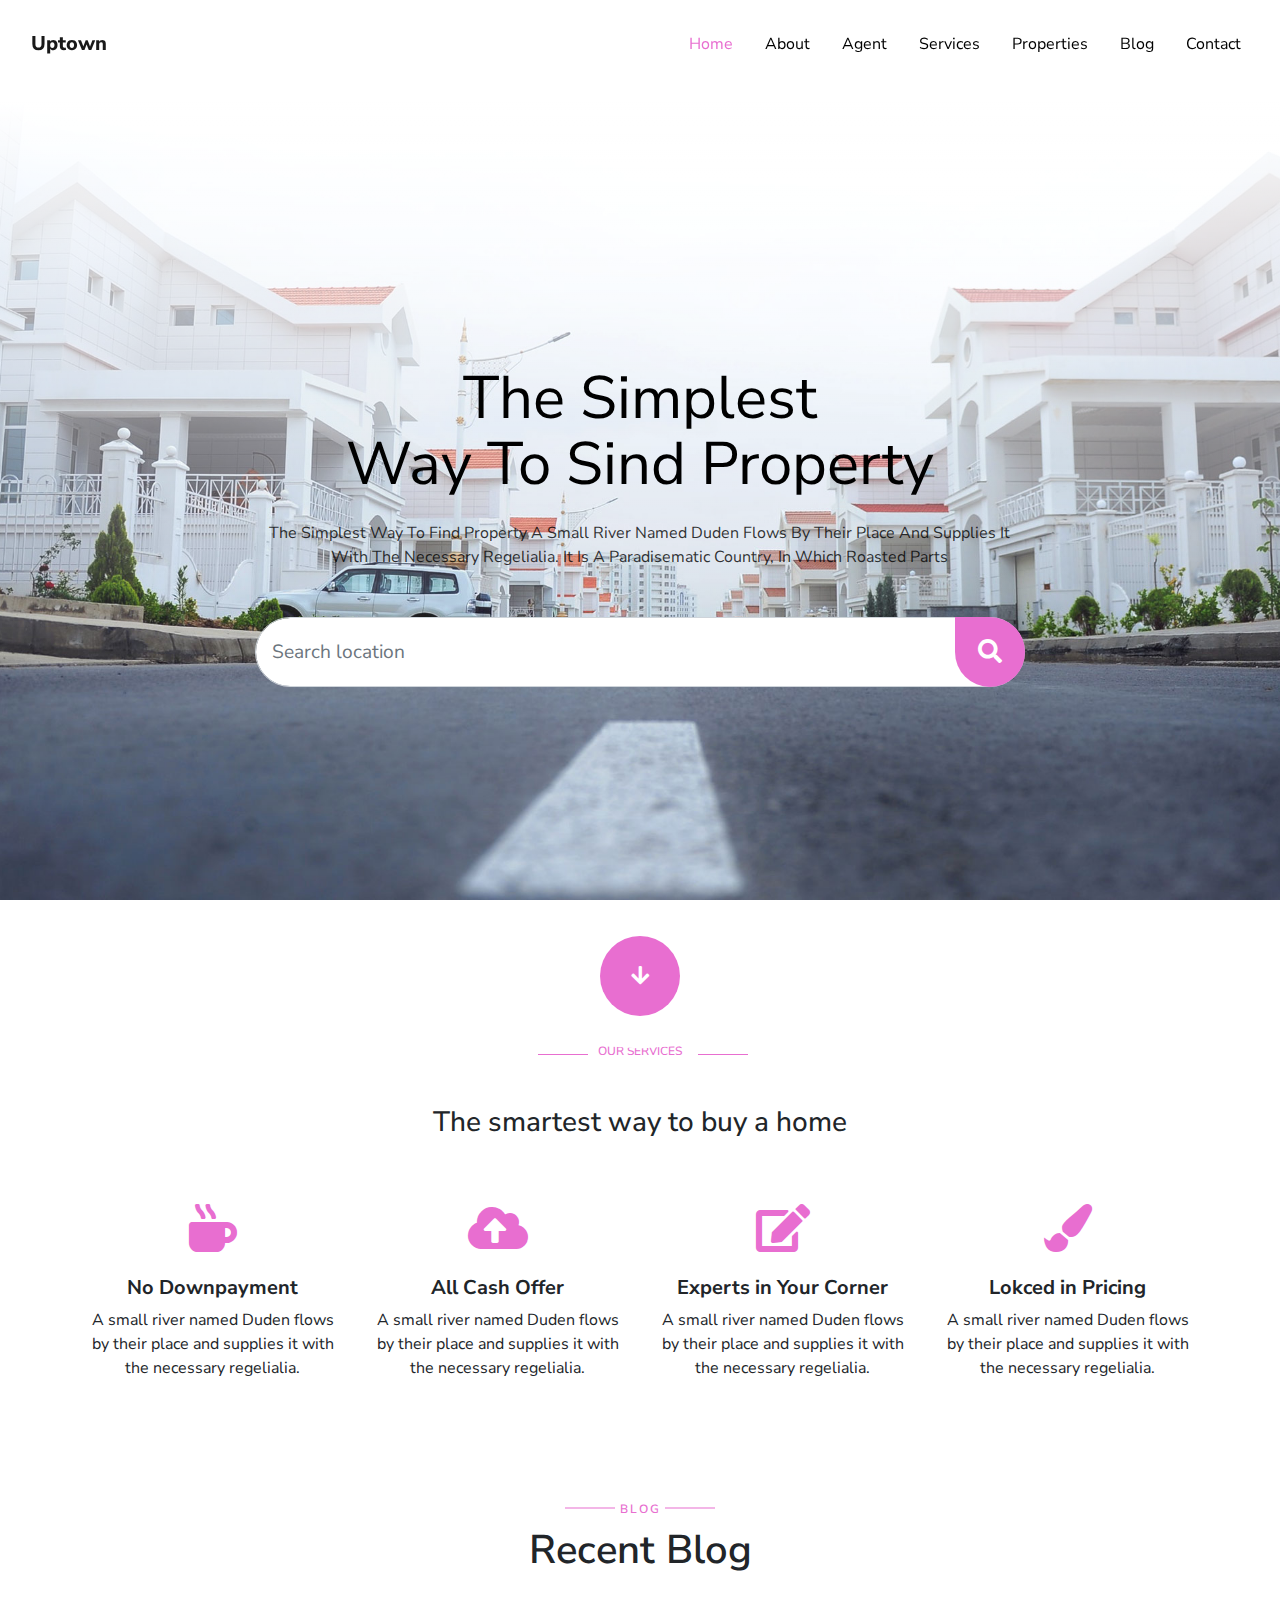
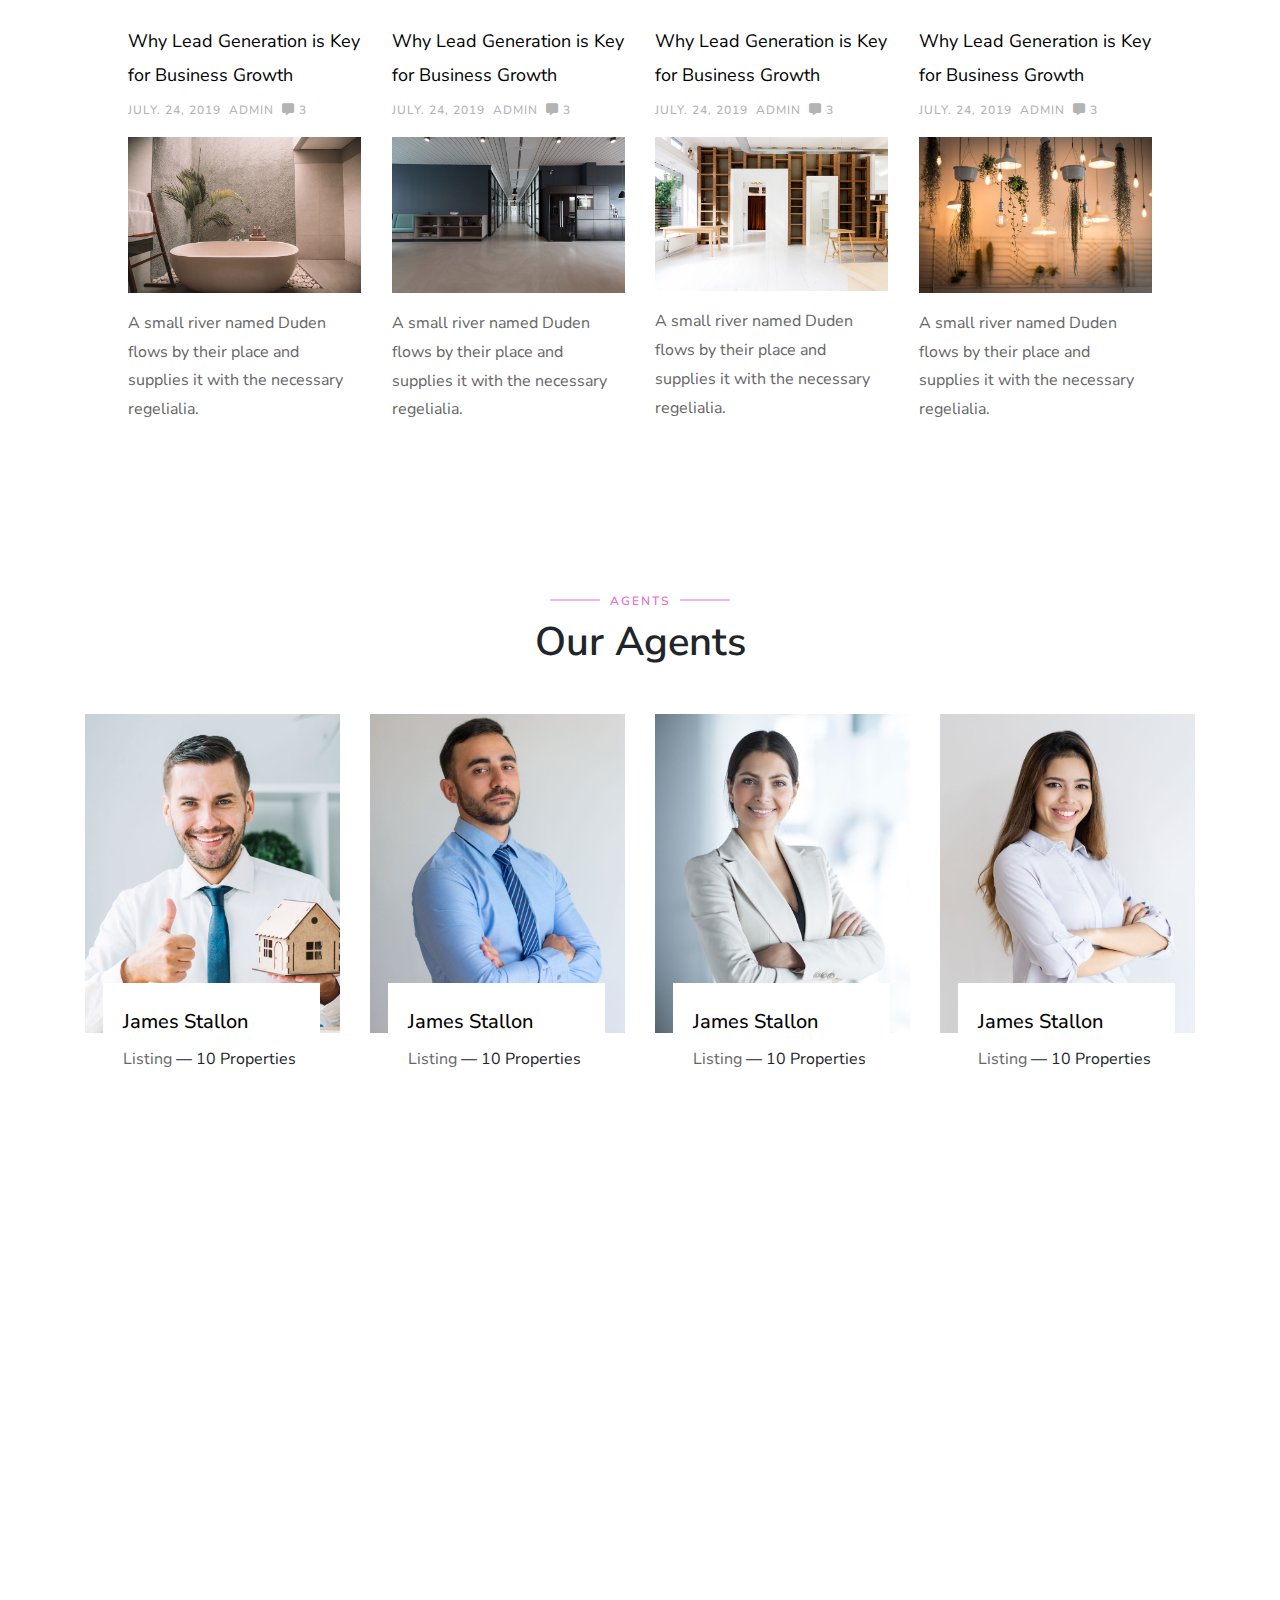
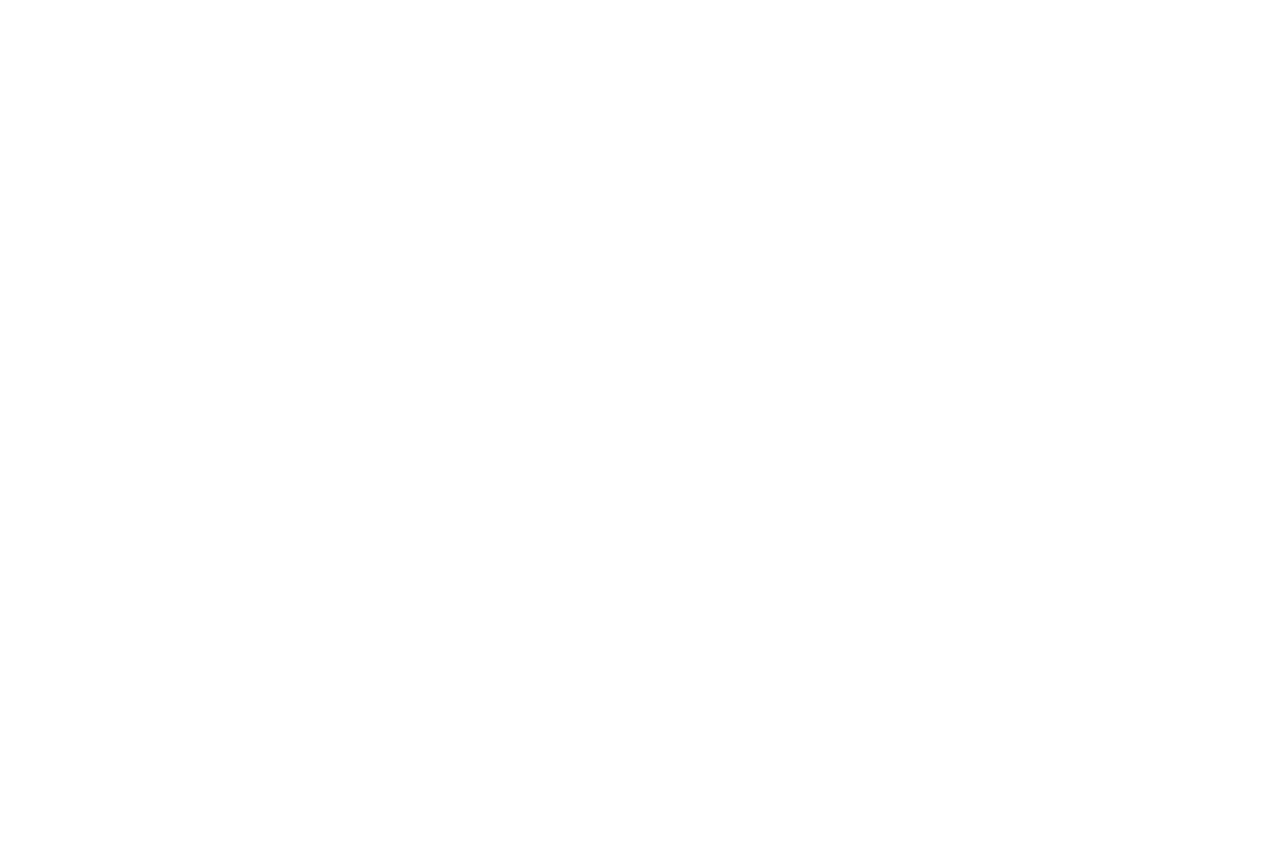
<file: index.html>
<!DOCTYPE html>
<html lang="en">
  <head>
    <meta charset="UTF-8" />
    <meta name="viewport" content="width=device-width, initial-scale=1.0" />
    <title>Uptown</title>
    <!-- Google font -->
    <link
      rel="stylesheet"
      href="https://fonts.googleapis.com/css?family=Nunito+Sans:200,300,400,600,700,800,900&amp;display=swap"
    />
    <!-- Css files links -->
    <link rel="stylesheet" href="css/all.min.css" />
    <link rel="stylesheet" href="css/bootstrap.min.css" />
    <link rel="stylesheet" href="css/style.css" />
  </head>
  <body>
        <!-- Home section -->
    <!-- Navbar -->
    <nav
      class="navbar navbar-expand-lg navbar-light  py-md-2 py-lg-4 fixed-top"
    >
      <div class="container-fluid text-capitalize">
        <a class="navbar-brand" href="#">uptown</a>
        <button
          class="navbar-toggler text-uppercase"
          type="button"
          data-bs-toggle="collapse"
          data-bs-target="#navbarSupportedContent"
          aria-controls="navbarSupportedContent"
          aria-expanded="false"
          aria-label="Toggle navigation"
        >
          <span class="navbar-toggler-icon pt-1 ">
            <i class="fas fa-bars"></i>
          </span>menu
        </button>
        <div class="collapse navbar-collapse" id="navbarSupportedContent">
          <ul class="navbar-nav ml-auto mb-2 mb-lg-0 ">
            <li class="nav-item pl-3">
              <a class="nav-link active" aria-current="page" href="#">home</a>
            </li>
            <li class="nav-item pl-3">
              <a class="nav-link" href="#">about</a>
            </li>
            <li class="nav-item pl-3">
              <a class="nav-link" href="#">agent</a>
            </li>
            <li class="nav-item pl-3">
              <a class="nav-link" href="#">services</a>
            </li>
            <li class="nav-item pl-3">
              <a class="nav-link" href="#">properties</a>
            </li>
            <li class="nav-item pl-3">
              <a class="nav-link" href="#">blog</a>
            </li>
            <li class="nav-item pl-3">
              <a class="nav-link" href="#">contact</a>
            </li>
          </ul>
        </div>
      </div>
    </nav>
    <!-- Home caption -->
    <section class="header text-capitalize position-relative my-5">
      <div class="overlay"></div>
      <div
        class="container w-75 d-flex align-items-center justify-content-center h-100"
      >
        <div class="row mt-5">
          <div class="col-lg-10 offset-1">
            <div class="header-caption text-center">
              <h1 class="my-4">The simplest <br />way to sind property</h1>
              <p class="my-4">
                The Simplest Way to Find Property A small river named Duden
                flows by their place and supplies it with the necessary
                regelialia. It is a paradisematic country, in which roasted
                parts
              </p>
              <div class="form-group d-flex  mt-5">
                <input
                  type="text"
                  name=""
                  id=""
                  class = "form-control position-relative rounded-pill py-4 px-3"
                  placeholder="Search location"
                />
                <div class="search-btn position-absolute">
                  <a class="text-white" href="#">
                    <i class="fas fa-search"></i
                  ></a>
                </div>
              </div>
            </div>
          </div>
        </div>
       <div class="scroll position-absolute">
        <div class="scrollBtn position-relative rounded-circle">
          <a href="#" class="position-relative">
            <span class="arrowDown  ">
              <i class="fas fa-arrow-down position-absolute"></i>
            </span>
          </a>
        </div> 
       </div>
        
    </section>

 <!-- ******************start services********************************* -->
 <section class="services text-center my-4 py-5">
  <div class="container">
      <h6>OUR SERVICES</h6>
      <h3 class="my-5"> The smartest way to buy a home</h3>
      <div class="row">
          <div class="col-md-3">
              <div class="item">
                  <i class="fas fa-mug-hot fa-3x my-3"></i>
                  <h5 class="my-2">No Downpayment</h5>
                  <p>A small river named Duden flows by their place and supplies it with the necessary regelialia.</p>
              </div>
          </div>

          <div class="col-md-3">
              <div class="item">
                  <i class="fas fa-cloud-upload-alt fa-3x my-3"></i>
                  <h5 class="my-2">All Cash Offer</h5>
                  <p>A small river named Duden flows by their place and supplies it with the necessary regelialia.</p>
              </div>
          </div>

          <div class="col-md-3">
              <div class="item">
                  <i class="fas fa-edit fa-3x my-3"></i>
                  <h5 class="my-2">Experts in Your Corner</h5>
                  <p>A small river named Duden flows by their place and supplies it with the necessary regelialia.</p>
              </div>
          </div>

          <div class="col-md-3">
              <div class="item">
                  <i class="fas fa-paint-brush fa-3x my-3"></i>
                  <h5 class="my-2">Lokced in Pricing</h5>
                  <p>A small river named Duden flows by their place and supplies it with the necessary regelialia.</p>
              </div>
          </div>
      </div>
  </div>
</section>
<!-- ******************end services********************************* -->





    <!--blogSection-->
    <section  id="blogSection">
      <div class="m-5 text-center">
          <span class="spanHeader m-2 text-uppercase">Blog</span>
          <h2>Recent Blog</h2>
      </div>
      <div class="row my-5">
          <div class="col-md-3">
              <div>
                  <h3><a href="#">Why Lead Generation is Key for Business Growth</a></h3>
                  <div class="blogData d-flex justify-content-sm-start mb-3">
                     <div class="mr-2"><a href="#">JULY. 24, 2019</a></div>
                     <div class="mr-2"> <a href="#">ADMIN</a></div>
                     <div >
                       <a href="#">
                          <i class="fas fa-comment-alt"></i>
                          <span>3</span>
                       </a>  
                     </div>
                  </div>
                  <div><img class="img-fluid" src="images/image_1.jpg"></div>
                  <p class="my-3">A small river named Duden flows by their place and supplies it with the necessary regelialia.</p>
              </div>


          </div>
          <div class="col-md-3">
              <div>
                  <h3><a href="#">Why Lead Generation is Key for Business Growth</a></h3>
                  <div class="blogData d-flex justify-content-sm-start mb-3">
                     <div class="mr-2"><a href="#">JULY. 24, 2019</a></div>
                     <div class="mr-2"> <a href="#">ADMIN</a></div>
                     <div >
                       <a href="#">
                          <i class="fas fa-comment-alt"></i>
                          <span>3</span>
                       </a>  
                     </div>
                  </div>
                  <div><img class="img-fluid" src="images/image_2.jpg"></div>
                  <p class="my-3">A small river named Duden flows by their place and supplies it with the necessary regelialia.</p>
              </div>


          </div>
          <div class="col-md-3">
              <div>
                  <h3><a href="#">Why Lead Generation is Key for Business Growth</a></h3>
                  <div class="blogData d-flex justify-content-sm-start mb-3">
                     <div class="mr-2"><a href="#">JULY. 24, 2019</a></div>
                     <div class="mr-2"> <a href="#">ADMIN</a></div>
                     <div >
                       <a href="#">
                          <i class="fas fa-comment-alt"></i>
                          <span>3</span>
                       </a>  
                     </div>
                  </div>
                  <div><img class="img-fluid" src="images/image_3.jpg"></div>
                  <p class="my-3">A small river named Duden flows by their place and supplies it with the necessary regelialia.</p>
              </div>


          </div>
          <div class="col-md-3">
              <div>
                  <h3><a href="#">Why Lead Generation is Key for Business Growth</a></h3>
                  <div class="blogData d-flex justify-content-sm-start mb-3">
                     <div class="mr-2"><a href="#">JULY. 24, 2019</a></div>
                     <div class="mr-2"> <a href="#">ADMIN</a></div>
                     <div >
                       <a href="#">
                          <i class="fas fa-comment-alt"></i>
                          <span>3</span>
                       </a>  
                     </div>
                  </div>
                  <div><img class="img-fluid" src="images/image_4.jpg"></div>
                  <p class="my-3">A small river named Duden flows by their place and supplies it with the necessary regelialia.</p>
              </div>


          </div>

      </div>

  </section>

   <!-- Agent  Section -->

   <div class="container py-5" id="AGENT">
    <div class="m-5 text-center">
      <span class="spanHeader m-2 text-uppercase">Agents</span>
      <h2 class="headAgents">Our Agents</h2>
    </div>
    <div class="row">
      <div class="col-md-3">
        <div class="agent">
          <div class="agentImge ">
            <img class="img-fluid" src="images/team-1.jpg">
          </div>
          <div class="item-caption">
            <h3><a class="agentName" href="properties.html">James Stallon </a></h3>

            <p><span class="listing"> Listing </span>
              <span class="agentlist"> — 10 Properties </span></p>
          </div>
        </div>
      </div>
      <div class="col-md-3">
        <div class="agent">
          <div class="agentImge ">
            <img class="img-fluid" src="images/team-2.jpg">
          </div>
          <div class="item-caption">
            <h3><a class="agentName" href="properties.html">James Stallon </a></h3>

            <p><span class="listing"> Listing </span>
              <span class="agentlist"> — 10 Properties </span></p>
          </div>
        </div>
      </div>
      <div class="col-md-3">
        <div class="agent">
          <div class="agentImge ">
            <img class="img-fluid" src="images/team-3.jpg">
          </div>
          <div class="item-caption">
            <h3><a class="agentName" href="properties.html">James Stallon </a></h3>
            <p><span class="listing"> Listing </span>
              <span class="agentlist"> — 10 Properties </span></p>
          </div>
        </div>
      </div>
      <div class="col-md-3">
        <div class="agent">
          <div class="agentImge ">
            <img class="img-fluid" src="images/team-4.jpg">
          </div>
          <div class="item-caption">
            <h3><a class="agentName" href="properties.html">James Stallon </a></h3>

            <p><span class="listing"> Listing </span>
              <span class="agentlist"> — 10 Properties </span></p>
          </div>
        </div>
      </div>
    </div>
  </div>
  

    <!-- Javascript files links -->
    <script src="js/jquery-3.5.1.min.js"></script>
    <script src="js/popper.js"></script>
    <script src="js/bootstrap.min.js"></script>
    <script src="js/main.js"></script>
  </body>
</html>
</file>
<file: css/style.css>
/* main css styles */
body {
  font-family: 'Nunito Sans', Arial, sans-serif;
  font-size: 1rem;
  height: 4000px;
}
.overlay {
  position: absolute;
  top: 0;
  left: 0;
  right: 0;
  bottom: 0;
  opacity: 1;
  background-color: #fff;
  background-blend-mode: overlay;
  background: linear-gradient(
    to bottom,
    white 0%,
    white 6%,
    rgba(255, 255, 255, 0) 70%,
    rgba(255, 255, 255, 0) 100%
  );
  height: 100vh;
}

/******* Home section styles *******/

/* Navbar styles */
.navbar-brand {
  color: #000;
  font-weight: 800;
  font-size: 20px;
}
.navbar-nav .nav-link {
  color: #000 !important;
}
.navbar-nav .nav-link.active,
.navbar-nav .nav-link:hover {
  color: #e86ed0 !important;
}
.sticky-nav {
  background-color: #fff;
}

/* Home caption styles */
.header {
  background-image: url('../images/bg_1.jpg');
  height: 100vh;
  background-size: cover;
  background-position: 50% 0%;
  background-attachment: fixed;
}

.header h1 {
  font-size: 60px;
  color: #000000;
  line-height: 1.1;
  font-weight: 400;
}
.header p {
  line-height: 1.5;
  color: rgba(0, 0, 0, 0.8);
}
.form-control {
  font-size: 1.2rem;
  height: 70px;
}
.search-btn {
  border: none;
  right: 15px;
  font-size: 1.5rem;
  background-color: #e86ed0;
  border: none;
  width: 70px;
  height: 70px;
  line-height: 70px;
  border-radius: 0 50% 50% 50%;
}
.scroll {
  bottom: -12%;
  left: 0;
  right: 0;
  z-index: 2;
}
.scroll::after {
  content: '';
  position: absolute;
  transform: skewY(-4deg);
  background-color: #fff;
  width: 50%;
  height: 70px;
  right: 0;
  z-index: 1;
  bottom: 30px;
  overflow: visible;
}
.scroll::before {
  content: '';
  position: absolute;
  transform: skewY(4deg);
  background-color: #fff;
  width: 50%;
  height: 70px;
  left: 0;
  z-index: 1;
  bottom: 30px;
  overflow: visible;
  -webkit-transform: skewY(4deg);
  -moz-transform: skewY(4deg);
  -ms-transform: skewY(4deg);
  -o-transform: skewY(4deg);
}
.scrollBtn {
  top: 0;
  left: 50%;
  transform: translate(-50%, -50%);
  -webkit-transform: translate(-50%, -50%);
  -moz-transform: translate(-50%, -50%);
  -ms-transform: translate(-50%, -50%);
  -o-transform: translate(-50%, -50%);
  text-align: center;
  display: block;
  width: 80px;
  height: 80px;
  line-height: 80px;
  background-color: #e86ed0;
  z-index: 99;
}

.scrollBtn .arrowDown i {
  left: 50%;
  transform: translate(-50%, 50%);
  -webkit-transform: translate(-50%, 50%);
  -moz-transform: translate(-50%, 50%);
  -ms-transform: translate(-50%, 50%);
  -o-transform: translate(-50%, 50%);
  color: #fff;
  line-height: 40px;
  font-size: 1.3rem;
  animation: down 2s infinite linear;
  -webkit-animation: down 2s infinite linear;
}
@keyframes down {
  0% {
    top: -10px;
  }
  100% {
    top: 20px;
  }
}
/*Media Query */
@media screen and (max-width: 992px) {
  .navbar {
    background-color: #000;
  }
  .navbar-brand {
    color: #fff !important;
  }
  .navbar .navbar-toggler {
    outline: none;
    border: none !important;
    color: rgba(255, 255, 255, 0.5);
  }
  .header h1 {
    font-size: 50px;
  }
}


/* start services */
.services{
  position: relative;
}
.services h6{
font-size: 12px;
}
.services .item i, .services h6{
  color: #e86ed0;
}
.services .item h5{
  font-weight: bold;
  
}
.services h6:before {
  position: absolute;
  top: 13%;
  left: 54.5%;
  content: '';
  width: 50px;
  height: 1px;
  background: #e86ed0;
}
.services h6:after {
  position: absolute;
  top: 13%;
  left: 42%;
  content: '';
  width: 50px;
  height: 1px;
  background: #e86ed0;
}
/* end services */


/* Blog Section  */

#blogSection{
  font-family:"Nunito Sans", Arial, sans-serif;
  width: 80%; 
  margin: auto;
}
#blogSection h2{
  font-size: 40px;
  font-weight: 600;
}
#blogSection .spanHeader{
color:#e86ed0;
font-size: 12px;
font-weight: 600;
letter-spacing: 2px;
position: relative;

}
#blogSection .spanHeader::before{
  content:"";
  width:50px;
  height:1px;
  position: absolute;
  top:50%;
  left:-55px;
  background-color:#e86ed0
}
#blogSection .spanHeader::after{
  content:"";
  width:50px;
  height:1px;
  position: absolute;
  top:50%;
  left:45px;
  background-color:#e86ed0
}

#blogSection h3 a{
  line-height: 1.6rem;
  font-size: 18px;
  font-weight: 400;
  color:#000
}
#blogSection h3 a:hover{
 text-decoration: none;
  color:#e86ed0
}

#blogSection .blogData a{
  letter-spacing: 1px;
  color:#b3b3b3;
  font-size: 12px;
  font-weight: 500;
}

#blogSection .blogData a:hover{
  text-decoration: none;
  color:#666
}
#blogSection p{
  color: #666;
  line-height: 1.8rem;
}

/*****Agent Section Style****/

 
.spanHeader
{
 display: inline-block;
 margin-bottom: 0;
 color: #e86ed0;
 font-size: 12px;
 font-weight: 600;
 letter-spacing: 2px;
 text-transform: uppercase;
 position: relative;
}

.spanHeader::before
{
 content:"";
 position: absolute;
 top: 50%;
 right: -60px; 
 transform: translateY(-50%);
 width: 50px;
 height: 1px;
 margin-top: -1px;
 background: #e86ed0;
}
.spanHeader::after{
 position: absolute;
top: 50%;
left: -60px;
content: '';

transform: translateY(-50%);
width: 50px;
height: 1px;
margin-top: -1px;
background: #e86ed0;
}
.headAgents
{
 font-size: 40px;
 font-weight: 600;

}
.agent
{ 
 
 position: relative;
 width: 100%;
 display: block;
 z-index: 0;
 margin-bottom: 40px;
 overflow: hidden;
}
img{
 background-size: cover;
 background-repeat: no-repeat;
 background-position: center center;
}
.agentImge img 
{
 position: relative;
 width: 100%;
 display: block;
 overflow: hidden;
 z-index: 0;
transition: transform 1s;
}
.agentImge img:hover
{
transform: scale(1.1);
}
.item-caption
{
 position: relative;

 padding: 20px;
 margin-top: -50px;
 margin-left: 18px;
 background: #fff;
 width: 85%;
}

.agentName
{
 color: #000000;
 font-weight: 500;
 line-height: 1.3;
 font-size: 20px;
 margin-bottom: 0.5rem;
font-family: inherit;
}
.listing
{
font-family: "Nunito Sans", Arial, sans-serif;
font-size: 16px;
line-height: 1.8;
font-weight: 400;
color: #666666;
}
/**End Agent Section**/
</file>
